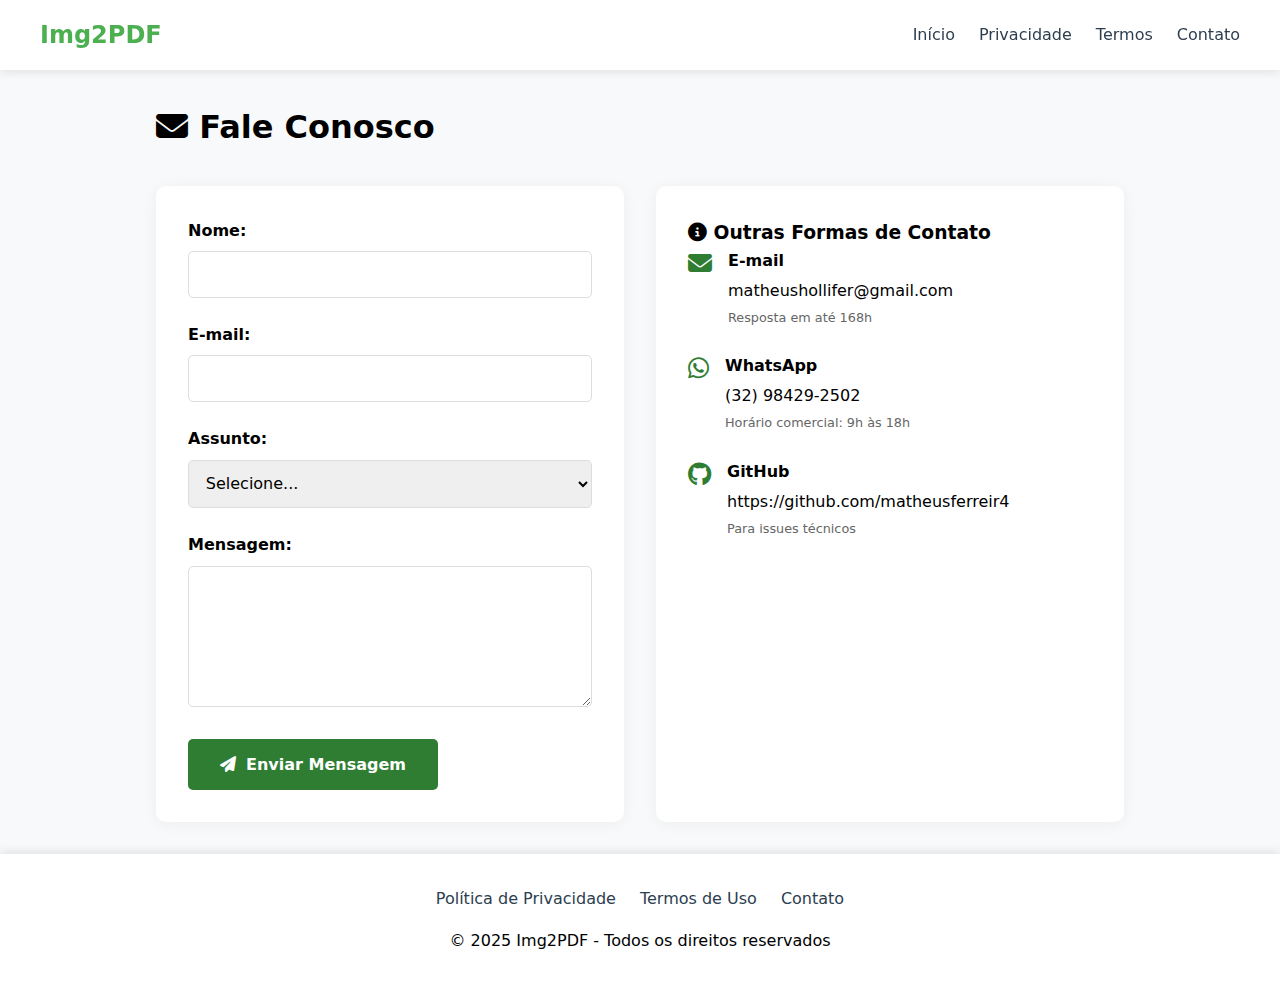
<file: jpeg-pdf/contato.html>
<!DOCTYPE html>
<html lang="pt-BR">
<head>
    <meta charset="UTF-8">
    <meta name="viewport" content="width=device-width, initial-scale=1.0">
    <title>Contato - Img2PDF</title>
    <link rel="stylesheet" href="style.css">
    <link rel="stylesheet" href="https://cdnjs.cloudflare.com/ajax/libs/font-awesome/6.4.0/css/all.min.css">
</head>
<body>
    <header>
        <nav>
            <a href="index.html" class="logo">Img2PDF</a>
            <div class="nav-links">
                <a href="index.html">Início</a>
                <a href="privacidade.html">Privacidade</a>
                <a href="termos.html">Termos</a>
                <a href="contato.html">Contato</a>
            </div>
        </nav>
    </header>

    <main class="contact-container">
        <h1><i class="fas fa-envelope"></i> Fale Conosco</h1>
        
        <div class="contact-grid">
            <form id="contactForm" class="contact-form">
                <div class="form-group">
                    <label for="name">Nome:</label>
                    <input type="text" id="name" required minlength="3">
                </div>
                
                <div class="form-group">
                    <label for="email">E-mail:</label>
                    <input type="email" id="email" required>
                </div>
                
                <div class="form-group">
                    <label for="subject">Assunto:</label>
                    <select id="subject" required>
                        <option value="">Selecione...</option>
                        <option value="suporte">Suporte Técnico</option>
                        <option value="sugestao">Sugestão</option>
                        <option value="direitos">Direitos Autorais</option>
                        <option value="parceria">Parcerias</option>
                    </select>
                </div>
                
                <div class="form-group">
                    <label for="message">Mensagem:</label>
                    <textarea id="message" rows="6" required minlength="10"></textarea>
                </div>
                
                <button type="submit" class="submit-btn">
                    <i class="fas fa-paper-plane"></i> Enviar Mensagem
                </button>
            </form>
            
            <div class="contact-info">
                <h3><i class="fas fa-info-circle"></i> Outras Formas de Contato</h3>
                
                <div class="contact-item">
                    <i class="fas fa-envelope"></i>
                    <div>
                        <h4>E-mail</h4>
                        <p>matheushollifer@gmail.com</p>
                        <small>Resposta em até 168h</small>
                    </div>
                </div>
                
                <div class="contact-item">
                    <i class="fab fa-whatsapp"></i>
                    <div>
                        <h4>WhatsApp</h4>
                        <p>(32) 98429-2502</p>
                        <small>Horário comercial: 9h às 18h</small>
                    </div>
                </div>
                
                <div class="contact-item">
                    <i class="fab fa-github"></i>
                    <div>
                        <h4>GitHub</h4>
                        <p>https://github.com/matheusferreir4</p>
                        <small>Para issues técnicos</small>
                    </div>
                </div>
            </div>
        </div>
    </main>

    <footer>
        <div class="footer-links">
            <a href="privacidade.html">Política de Privacidade</a>
            <a href="termos.html">Termos de Uso</a>
            <a href="contato.html">Contato</a>
        </div>
        <p>© 2025 Img2PDF - Todos os direitos reservados</p>
    </footer>

    <script src="script.js"></script>
</body>
</html>
</file>
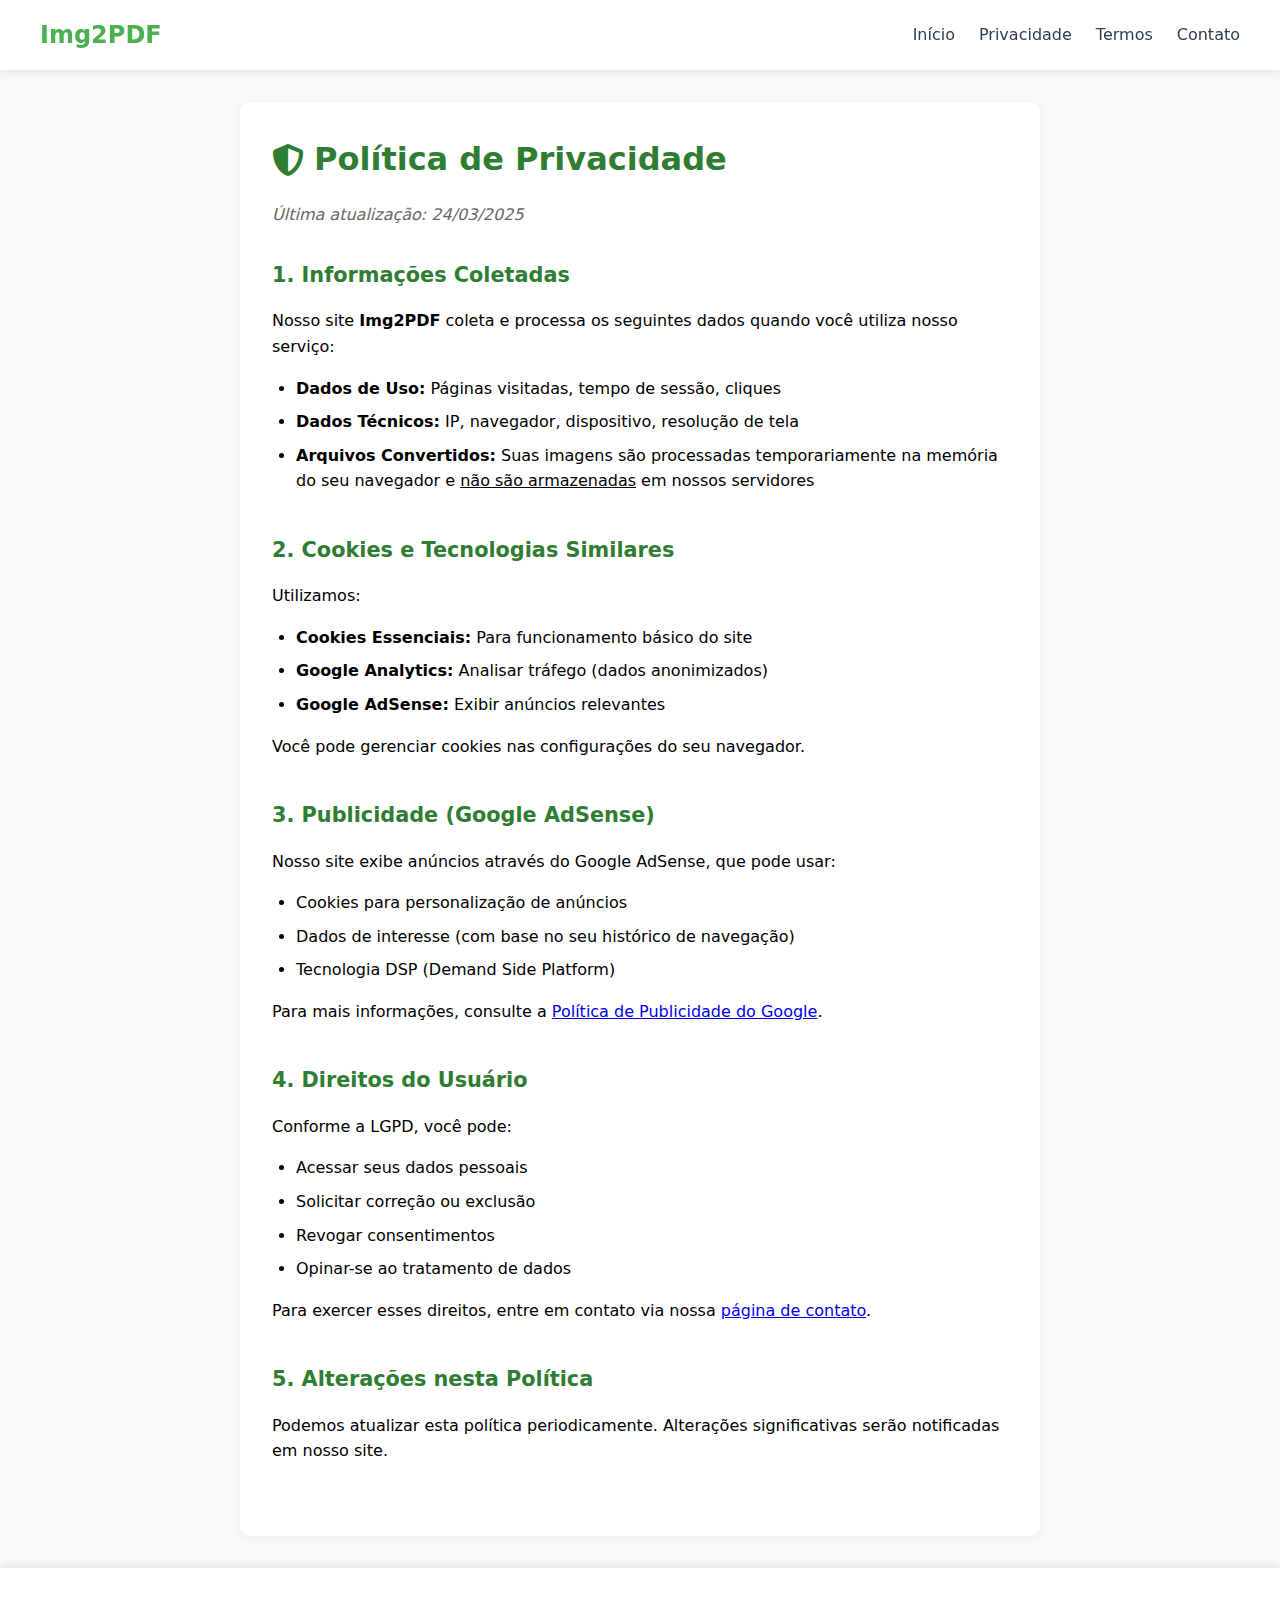
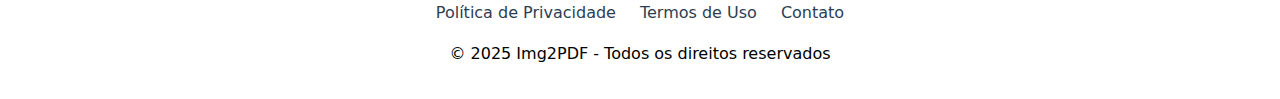
<file: jpeg-pdf/privacidade.html>
<!DOCTYPE html>
<html lang="pt-BR">
<head>
    <meta charset="UTF-8">
    <meta name="viewport" content="width=device-width, initial-scale=1.0">
    <title>Política de Privacidade - Img2PDF</title>
    <link rel="stylesheet" href="style.css">
    <link rel="stylesheet" href="https://cdnjs.cloudflare.com/ajax/libs/font-awesome/6.4.0/css/all.min.css">
</head>
<body>
    <header>
        <nav>
            <a href="index.html" class="logo">Img2PDF</a>
            <div class="nav-links">
                <a href="index.html">Início</a>
                <a href="privacidade.html">Privacidade</a>
                <a href="termos.html">Termos</a>
                <a href="contato.html">Contato</a>
            </div>
        </nav>
    </header>

    <main class="legal-container">
        <h1><i class="fas fa-shield-alt"></i> Política de Privacidade</h1>
        <p class="last-update">Última atualização: 24/03/2025</p>
        
        <section>
            <h2>1. Informações Coletadas</h2>
            <p>Nosso site <strong>Img2PDF</strong> coleta e processa os seguintes dados quando você utiliza nosso serviço:</p>
            <ul>
                <li><strong>Dados de Uso:</strong> Páginas visitadas, tempo de sessão, cliques</li>
                <li><strong>Dados Técnicos:</strong> IP, navegador, dispositivo, resolução de tela</li>
                <li><strong>Arquivos Convertidos:</strong> Suas imagens são processadas temporariamente na memória do seu navegador e <u>não são armazenadas</u> em nossos servidores</li>
            </ul>
        </section>

        <section>
            <h2>2. Cookies e Tecnologias Similares</h2>
            <p>Utilizamos:</p>
            <ul>
                <li><strong>Cookies Essenciais:</strong> Para funcionamento básico do site</li>
                <li><strong>Google Analytics:</strong> Analisar tráfego (dados anonimizados)</li>
                <li><strong>Google AdSense:</strong> Exibir anúncios relevantes</li>
            </ul>
            <p>Você pode gerenciar cookies nas configurações do seu navegador.</p>
        </section>

        <section>
            <h2>3. Publicidade (Google AdSense)</h2>
            <p>Nosso site exibe anúncios através do Google AdSense, que pode usar:</p>
            <ul>
                <li>Cookies para personalização de anúncios</li>
                <li>Dados de interesse (com base no seu histórico de navegação)</li>
                <li>Tecnologia DSP (Demand Side Platform)</li>
            </ul>
            <p>Para mais informações, consulte a <a href="https://policies.google.com/technologies/ads" target="_blank">Política de Publicidade do Google</a>.</p>
        </section>

        <section>
            <h2>4. Direitos do Usuário</h2>
            <p>Conforme a LGPD, você pode:</p>
            <ul>
                <li>Acessar seus dados pessoais</li>
                <li>Solicitar correção ou exclusão</li>
                <li>Revogar consentimentos</li>
                <li>Opinar-se ao tratamento de dados</li>
            </ul>
            <p>Para exercer esses direitos, entre em contato via nossa <a href="contato.html">página de contato</a>.</p>
        </section>

        <section>
            <h2>5. Alterações nesta Política</h2>
            <p>Podemos atualizar esta política periodicamente. Alterações significativas serão notificadas em nosso site.</p>
        </section>
    </main>

    <footer>
        <div class="footer-links">
            <a href="privacidade.html">Política de Privacidade</a>
            <a href="termos.html">Termos de Uso</a>
            <a href="contato.html">Contato</a>
        </div>
        <p>© 2025 Img2PDF - Todos os direitos reservados</p>
    </footer>
</body>
</html>
</file>
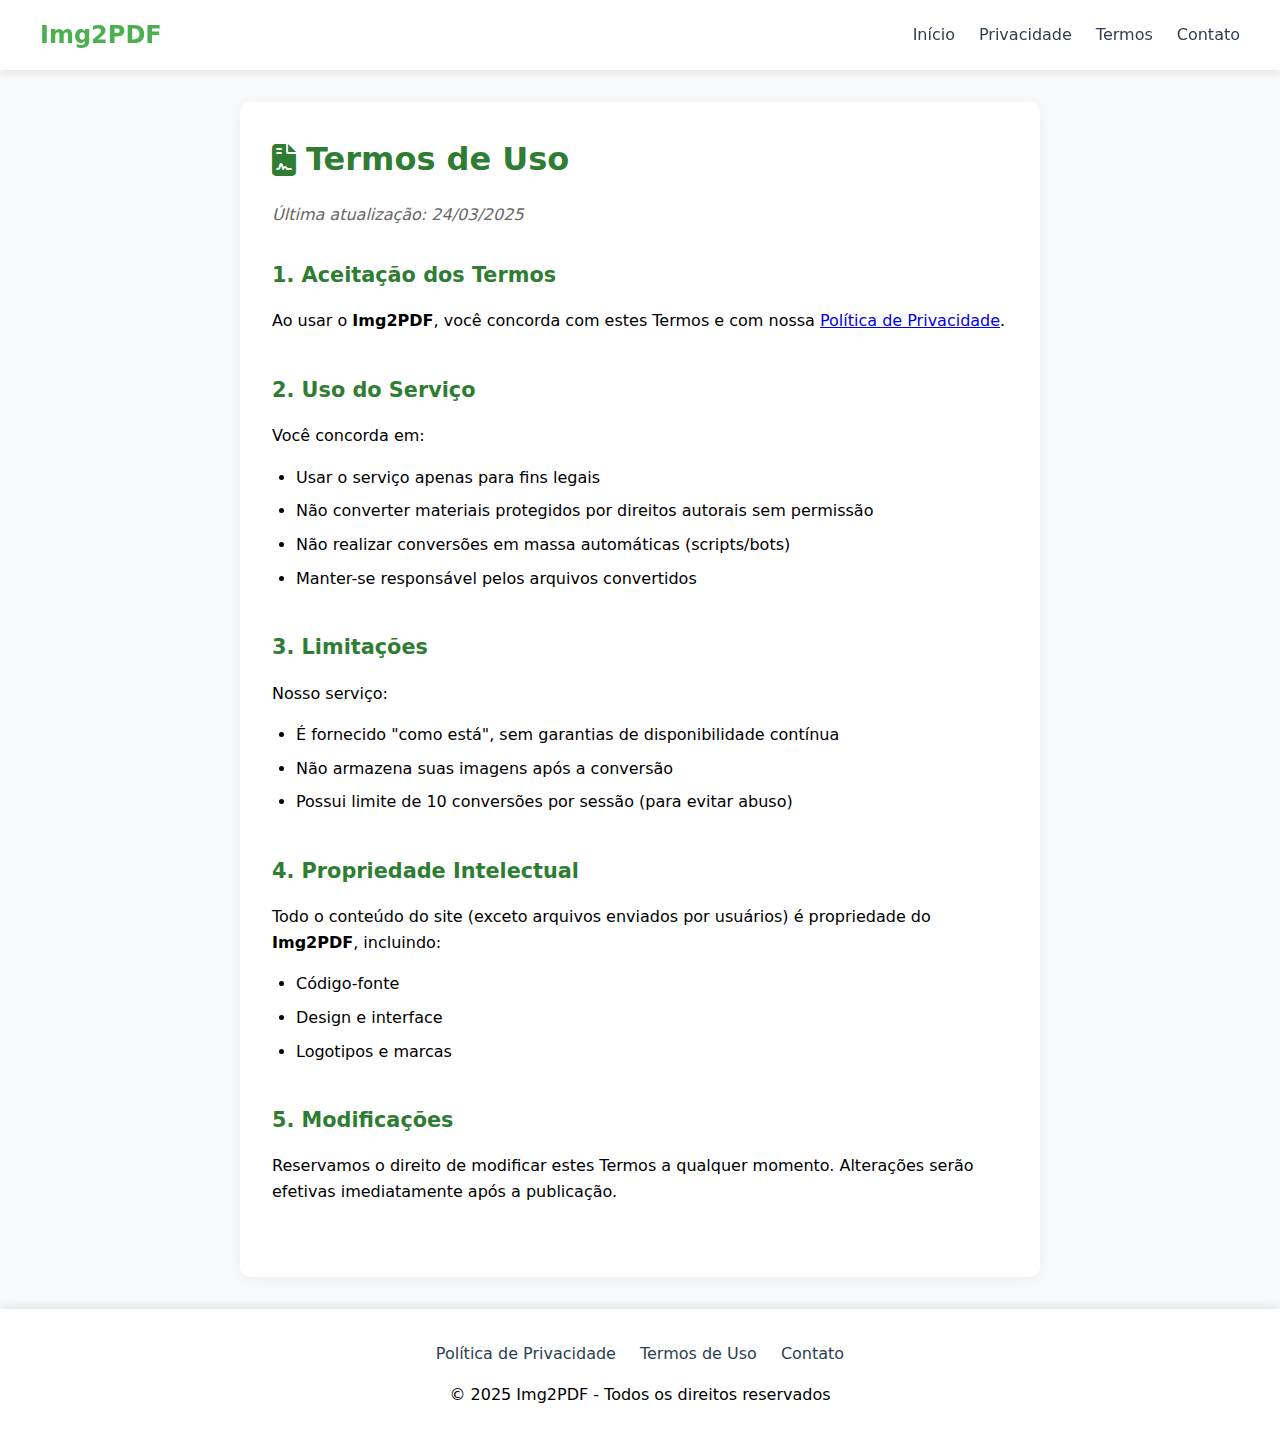
<file: jpeg-pdf/termos.html>
<!DOCTYPE html>
<html lang="pt-BR">
<head>
    <meta charset="UTF-8">
    <meta name="viewport" content="width=device-width, initial-scale=1.0">
    <title>Termos de Uso - Img2PDF</title>
    <link rel="stylesheet" href="style.css">
    <link rel="stylesheet" href="https://cdnjs.cloudflare.com/ajax/libs/font-awesome/6.4.0/css/all.min.css">
</head>
<body>
    <header>
        <nav>
            <a href="index.html" class="logo">Img2PDF</a>
            <div class="nav-links">
                <a href="index.html">Início</a>
                <a href="privacidade.html">Privacidade</a>
                <a href="termos.html">Termos</a>
                <a href="contato.html">Contato</a>
            </div>
        </nav>
    </header>

    <main class="legal-container">
        <h1><i class="fas fa-file-contract"></i> Termos de Uso</h1>
        <p class="last-update">Última atualização: 24/03/2025</p>
        
        <section>
            <h2>1. Aceitação dos Termos</h2>
            <p>Ao usar o <strong>Img2PDF</strong>, você concorda com estes Termos e com nossa <a href="privacidade.html">Política de Privacidade</a>.</p>
        </section>

        <section>
            <h2>2. Uso do Serviço</h2>
            <p>Você concorda em:</p>
            <ul>
                <li>Usar o serviço apenas para fins legais</li>
                <li>Não converter materiais protegidos por direitos autorais sem permissão</li>
                <li>Não realizar conversões em massa automáticas (scripts/bots)</li>
                <li>Manter-se responsável pelos arquivos convertidos</li>
            </ul>
        </section>

        <section>
            <h2>3. Limitações</h2>
            <p>Nosso serviço:</p>
            <ul>
                <li>É fornecido "como está", sem garantias de disponibilidade contínua</li>
                <li>Não armazena suas imagens após a conversão</li>
                <li>Possui limite de 10 conversões por sessão (para evitar abuso)</li>
            </ul>
        </section>

        <section>
            <h2>4. Propriedade Intelectual</h2>
            <p>Todo o conteúdo do site (exceto arquivos enviados por usuários) é propriedade do <strong>Img2PDF</strong>, incluindo:</p>
            <ul>
                <li>Código-fonte</li>
                <li>Design e interface</li>
                <li>Logotipos e marcas</li>
            </ul>
        </section>

        <section>
            <h2>5. Modificações</h2>
            <p>Reservamos o direito de modificar estes Termos a qualquer momento. Alterações serão efetivas imediatamente após a publicação.</p>
        </section>
    </main>

    <footer>
        <div class="footer-links">
            <a href="privacidade.html">Política de Privacidade</a>
            <a href="termos.html">Termos de Uso</a>
            <a href="contato.html">Contato</a>
        </div>
        <p>© 2025 Img2PDF - Todos os direitos reservados</p>
    </footer>
</body>
</html>
</file>
<file: jpeg-pdf/style.css>
:root {
    --primary-color: #4CAF50;
    --secondary-color: #388E3C;
    --background-color: #f8f9fa;
    --text-color: #2c3e50;
    --success-color: #28a745;
    --error-color: #dc3545;
}

* {
    box-sizing: border-box;
    margin: 0;
    padding: 0;
    font-family: 'Segoe UI', system-ui, sans-serif;
}

body {
    background-color: var(--background-color);
    min-height: 100vh;
    display: flex;
    flex-direction: column;
    line-height: 1.6;
}

/* Header */
header {
    background-color: white;
    box-shadow: 0 2px 10px rgba(0,0,0,0.1);
    padding: 1rem;
    position: sticky;
    top: 0;
    z-index: 100;
}

nav {
    display: flex;
    justify-content: space-between;
    align-items: center;
    max-width: 1200px;
    margin: 0 auto;
}

.logo {
    font-size: 1.5rem;
    font-weight: bold;
    color: var(--primary-color);
    text-decoration: none;
}

.nav-links {
    display: flex;
    gap: 1.5rem;
}

.nav-links a {
    color: var(--text-color);
    text-decoration: none;
    transition: color 0.3s;
}

.nav-links a:hover {
    color: var(--primary-color);
}

/* Main Content */
main {
    flex: 1;
    padding: 2rem;
    max-width: 1200px;
    margin: 0 auto;
    width: 100%;
}

.hero {
    text-align: center;
    padding: 2rem 0;
}

.hero h1 {
    color: var(--primary-color);
    margin-bottom: 1rem;
    font-size: 2.5rem;
}

.hero p {
    color: var(--text-color);
    font-size: 1.1rem;
    margin-bottom: 2rem;
}

/* Conversor (estilos existentes) */
.container {
    background: white;
    padding: 2.5rem;
    border-radius: 1rem;
    box-shadow: 0 10px 30px rgba(0, 0, 0, 0.1);
    text-align: center;
    max-width: 600px;
    width: 100%;
    margin: 2rem auto;
}

.upload-zone {
    border: 2px dashed var(--primary-color);
    padding: 3rem 2rem;
    border-radius: 1rem;
    cursor: pointer;
    transition: all 0.3s ease;
    position: relative;
    overflow: hidden;
    background: #f8fff9;
}

.upload-zone.dragover {
    background: var(--primary-color);
    border-color: var(--secondary-color);
}

.upload-zone.dragover * {
    color: white !important;
}

.upload-text {
    display: block;
    color: var(--text-color);
    margin-bottom: 1rem;
    font-size: 1.1rem;
}

.upload-subtext {
    font-size: 0.9rem;
    margin-top: 0.5rem;
}

.upload-button {
    display: inline-flex;
    align-items: center;
    gap: 0.5rem;
    background: var(--primary-color);
    color: white;
    padding: 0.8rem 1.5rem;
    border-radius: 0.5rem;
    cursor: pointer;
    transition: transform 0.2s, background 0.3s;
}

.upload-button:hover {
    background: var(--secondary-color);
    transform: translateY(-2px);
}

#fileInput {
    display: none;
}

.convert-button {
    width: 100%;
    margin-top: 2rem;
    padding: 1rem;
    background: var(--secondary-color);
    color: white;
    border: none;
    border-radius: 0.5rem;
    cursor: pointer;
    font-size: 1.1rem;
    font-weight: 600;
    transition: all 0.3s ease;
    display: flex;
    align-items: center;
    justify-content: center;
    gap: 0.5rem;
}

.convert-button:hover {
    background: #2e7d32;
    transform: translateY(-2px);
    box-shadow: 0 5px 15px rgba(46, 125, 50, 0.3);
}

.preview-container {
    margin: 1.5rem auto;
    position: relative;
    max-width: 400px;
    display: none;
}

.preview-image {
    width: 100%;
    height: auto;
    border-radius: 0.5rem;
    box-shadow: 0 2px 4px rgba(0, 0, 0, 0.1);
    border: 2px solid var(--primary-color);
}

.preview-info {
    margin-top: 0.5rem;
    font-size: 0.9rem;
    color: var(--text-color);
}

.remove-button {
    position: absolute;
    top: 0.5rem;
    right: 0.5rem;
    background: var(--error-color);
    color: white;
    border: none;
    border-radius: 50%;
    width: 24px;
    height: 24px;
    cursor: pointer;
    display: flex;
    align-items: center;
    justify-content: center;
    opacity: 0.9;
    transition: opacity 0.2s;
}

.remove-button:hover {
    opacity: 1;
}

.status-message {
    margin-top: 1rem;
    padding: 0.8rem;
    border-radius: 0.5rem;
    display: none;
}

.status-message.success {
    background: #d4edda;
    color: var(--success-color);
}

.status-message.error {
    background: #f8d7da;
    color: var(--error-color);
}

/* Features */
.features {
    display: flex;
    gap: 1rem;
    margin: 3rem auto;
    flex-wrap: wrap;
    justify-content: center;
    max-width: 1000px;
}

.feature-card {
    flex: 1;
    min-width: 250px;
    background: white;
    padding: 1.5rem;
    border-radius: 8px;
    box-shadow: 0 2px 10px rgba(0,0,0,0.1);
    text-align: center;
}

.feature-card i {
    font-size: 2rem;
    color: var(--primary-color);
    margin-bottom: 1rem;
}

.feature-card h3 {
    margin-bottom: 0.5rem;
    color: var(--text-color);
}

/* Footer */
footer {
    background-color: white;
    padding: 2rem;
    text-align: center;
    margin-top: auto;
    box-shadow: 0 -2px 10px rgba(0,0,0,0.1);
}

.footer-links {
    display: flex;
    justify-content: center;
    gap: 1.5rem;
    margin-bottom: 1rem;
    flex-wrap: wrap;
}

.footer-links a {
    color: var(--text-color);
    text-decoration: none;
    transition: color 0.3s;
}

.footer-links a:hover {
    color: var(--primary-color);
}

/* Estilos para Páginas Legais */
.legal-container {
    max-width: 800px;
    margin: 2rem auto;
    padding: 2rem;
    background: white;
    border-radius: 10px;
    box-shadow: 0 2px 15px rgba(0,0,0,0.05);
}

.legal-container h1 {
    color: #2e7d32;
    margin-bottom: 1rem;
    display: flex;
    align-items: center;
    gap: 10px;
}

.last-update {
    color: #666;
    font-style: italic;
    margin-bottom: 2rem;
}

.legal-container section {
    margin-bottom: 2.5rem;
}

.legal-container h2 {
    color: #2e7d32;
    margin: 1.5rem 0 1rem;
    font-size: 1.3rem;
}

.legal-container ul {
    padding-left: 1.5rem;
    margin: 1rem 0;
}

.legal-container li {
    margin-bottom: 0.5rem;
}

/* Estilos para Página de Contato */
.contact-container {
    max-width: 1000px;
    margin: 2rem auto;
    padding: 0 1rem;
}

.contact-grid {
    display: grid;
    grid-template-columns: 1fr 1fr;
    gap: 2rem;
    margin-top: 2rem;
}

.contact-form {
    background: white;
    padding: 2rem;
    border-radius: 10px;
    box-shadow: 0 2px 15px rgba(0,0,0,0.05);
}

.form-group {
    margin-bottom: 1.5rem;
}

.form-group label {
    display: block;
    margin-bottom: 0.5rem;
    font-weight: 600;
}

.form-group input,
.form-group select,
.form-group textarea {
    width: 100%;
    padding: 0.8rem;
    border: 1px solid #ddd;
    border-radius: 5px;
    font-size: 1rem;
}

.submit-btn {
    background: #2e7d32;
    color: white;
    padding: 1rem 2rem;
    border: none;
    border-radius: 5px;
    cursor: pointer;
    font-size: 1rem;
    font-weight: 600;
    display: flex;
    align-items: center;
    gap: 10px;
    transition: background 0.3s;
}

.submit-btn:hover {
    background: #1e5a21;
}

.contact-info {
    background: white;
    padding: 2rem;
    border-radius: 10px;
    box-shadow: 0 2px 15px rgba(0,0,0,0.05);
}

.contact-item {
    display: flex;
    gap: 1rem;
    margin-bottom: 1.5rem;
    align-items: flex-start;
}

.contact-item i {
    font-size: 1.5rem;
    color: #2e7d32;
    margin-top: 3px;
}

.contact-item h4 {
    margin-bottom: 0.3rem;
}

.contact-item small {
    color: #666;
    font-size: 0.8rem;
}

/* Responsividade */
@media (max-width: 768px) {
    .contact-grid {
        grid-template-columns: 1fr;
    }
    
    .legal-container, 
    .contact-form,
    .contact-info {
        padding: 1.5rem;
    }
}

/* Responsividade */
@media (max-width: 768px) {
    .container {
        padding: 1.5rem;
    }
    
    .hero h1 {
        font-size: 2rem;
    }
    
    .nav-links {
        gap: 1rem;
    }
    
    .features {
        flex-direction: column;
    }
}

@media (max-width: 480px) {
    .donation-options {
        flex-direction: column;
    }
    
    .donation-btn {
        justify-content: center;
    }
    
    .upload-zone {
        padding: 2rem 1rem;
    }
}
</file>
